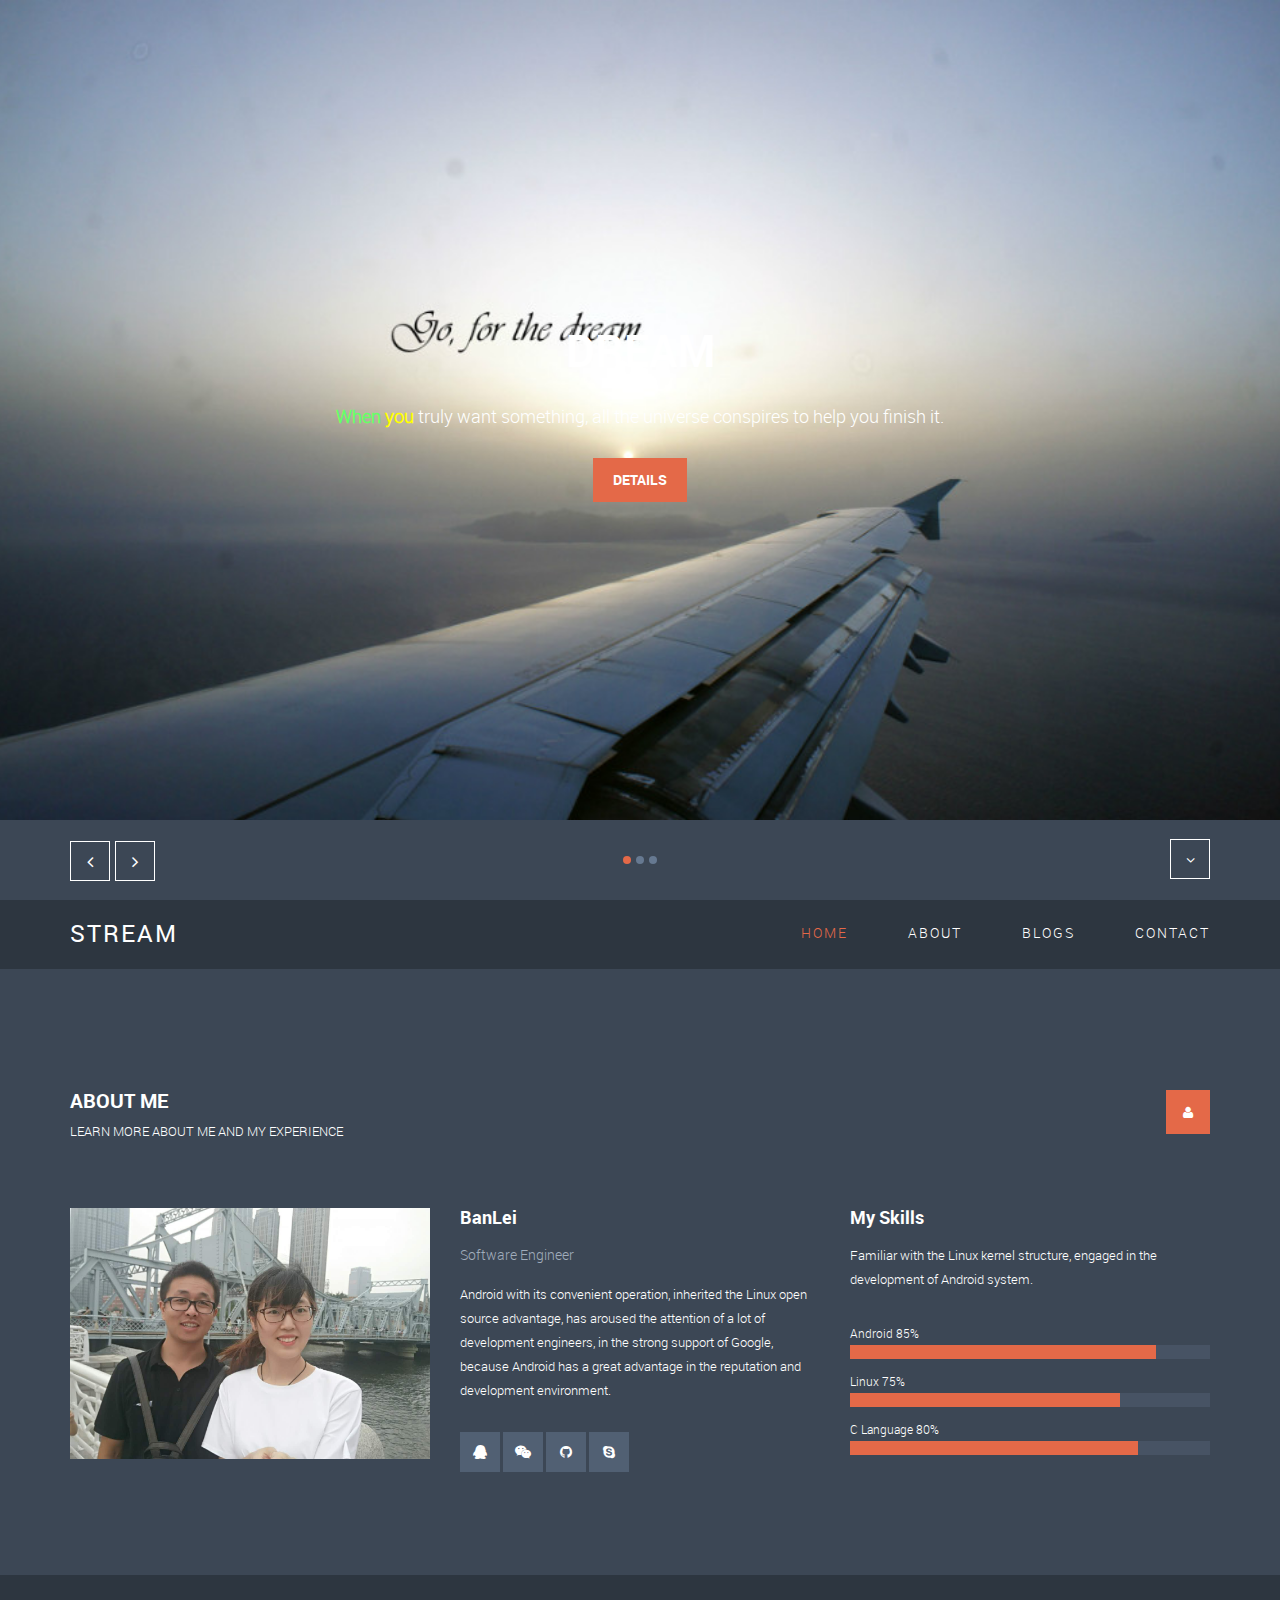
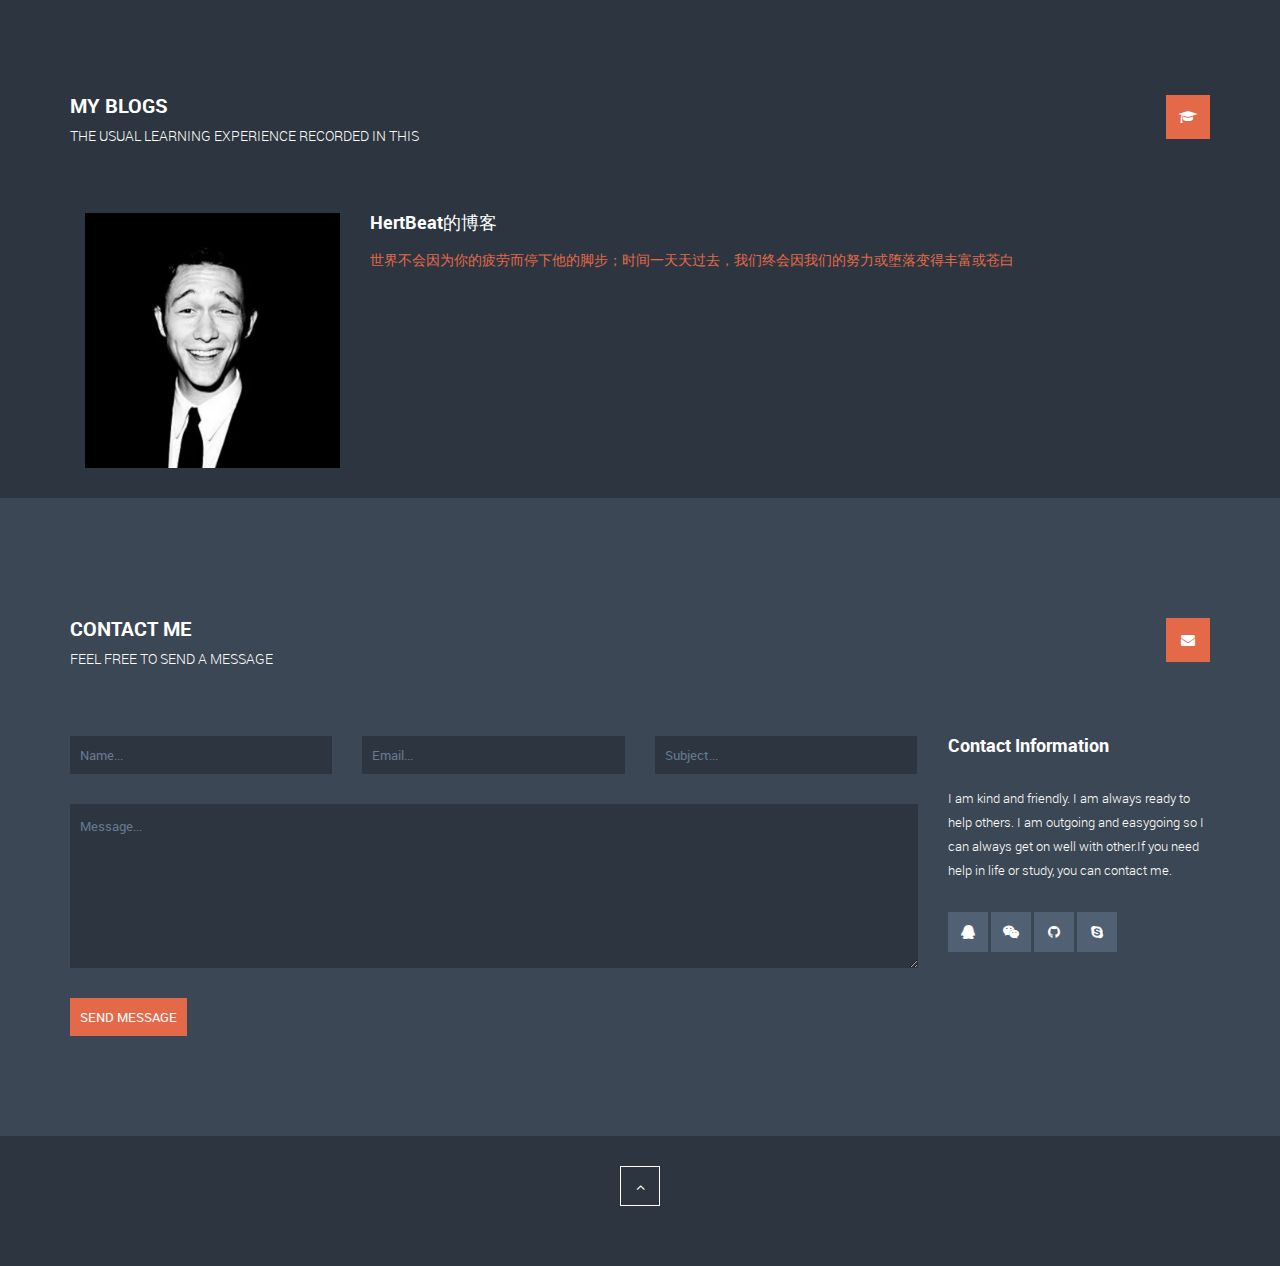
<file: index.html>
<!DOCTYPE html>
<!--[if lt IE 7]>      <html class="no-js lt-ie9 lt-ie8 lt-ie7"> <![endif]-->
<!--[if IE 7]>         <html class="no-js lt-ie9 lt-ie8"> <![endif]-->
<!--[if IE 8]>         <html class="no-js lt-ie9"> <![endif]-->
<!--[if gt IE 8]><!--> <html class="no-js"> <!--<![endif]-->
    <head>
        <meta charset="utf-8">
        <meta http-equiv="X-UA-Compatible" content="IE=edge">
        <title>BanLei Personal</title>
        <meta name="description" content="">
        <meta name="viewport" content="width=device-width, initial-scale=1">
        <link rel="stylesheet" href="css/normalize.css">
        <link rel="stylesheet" href="css/font-awesome.css">
        <link rel="stylesheet" href="css/bootstrap.min.css">
        <link rel="stylesheet" href="css/templatemo-style.css">
		<link rel="shortcut icon" type="image/x-icon" href="img/bl.ico">
		<script src="js/vendor/modernizr-2.6.2.min.js"></script>
    </head>
    <body>
        <!--[if lt IE 7]>
            <p class="browsehappy">You are using an <strong>outdated</strong> browser. Please <a href="http://browsehappy.com/">upgrade your browser</a> to improve your experience.</p>
        <![endif]-->
        
        <div id="home" class="carousel slide carousel-fade" data-ride="carousel">

          <!-- Wrapper for slides -->
          <div class="carousel-inner">
                <div class="item active">
                    <div class="item-1"></div>
                    <div class="carousel-caption">
                        <div class="container">
                            <div class="col-md-offset-2 col-md-8 col-sm-12">
                                <h2>DREAM</h2>
                                <p><strong><span class="green">When </span><span
										class="yellow">you </span></strong>truly
								want something, all the universe conspires to
								help you finish it.</p>
                                <a href="#" class="button default">Details</a>
                            </div>
                        </div>
                    </div>
                </div>
                <div class="item">
                    <div class="item-2"></div>
                    <div class="carousel-caption">
                        <div class="container">
                            <div class="col-md-offset-2 col-md-8 col-sm-12">
								<h2>Life</h2>
                                <p>Life was like a box of <a rel="nofollow" href="#"><span
										class="yellow">chocolates</span></a>.
								You never know what you’re gonna get!</p>
                                <a href="#" class="button default">Read More</a>
                            </div>
                        </div>
                    </div>
                </div>
                <div class="item">
                    <div class="item-3"></div>
                    <div class="carousel-caption">
                        <div class="container">
                            <div class="col-md-offset-2 col-md-8 col-sm-12">
                                <h2>Love</h2>
                                <p>Love，happiness and tranquility are all
								contagious. People who are continuously planting
								these seeds in their own minds are also planting
								them in other people’s minds.</p>
                                <a href="#" class="button default">Let's talk</a>
                            </div>
                        </div>
                    </div>
                </div>
            </div>
            <div class="copyrights">Collect from <a href="http://www.baidu.com/">百度</a></div>
            <!-- SLIDER OPTIONS -->
            <div class="slider-options">
                <div class="container">
                    <div class="row">
                        <div class="col-md-4 col-sm-4 col-xs-4 slider-nav">
                            <!-- Controls -->
                            <a class="left carousel-control" href="#home" role="button" data-slide="prev">
                                <span class="fa fa-angle-left"></span>
                            </a>
                            <a class="right carousel-control" href="#home" role="button" data-slide="next">
                                <span class="fa fa-angle-right"></span>
                            </a>
                        </div>

                        <div class="col-md-4 col-sm-4 col-xs-4">
                            <!-- Indicators -->
                            <ol class="carousel-indicators">
                                <li data-target="#home" data-slide-to="0" class="active"></li>
                                <li data-target="#home" data-slide-to="1"></li>
                                <li data-target="#home" data-slide-to="2"></li>
                            </ol>
                        </div>

                        <div class="col-md-4 col-sm-4 text-right col-xs-4">
                            <a href="#" id="scroll-to-content" class="go-down"><i class="fa fa-angle-down"></i></a>
                        </div>

                    </div>
                </div>
            </div>

        </div> <!-- Carousel -->


        <nav id="navigation">
            <div class="navbar navbar-default navbar-static-top" role="navigation">
                <div class="container">
                    <div class="navbar-header">
                        <button type="button" class="navbar-toggle" data-toggle="collapse" data-target=".navbar-collapse">
                            <span class="sr-only">Toggle navigation</span>
                            <i class="fa fa-bars"></i>
                        </button>
                        <a class="navbar-brand" href="index.html">Stream</a>
                    </div>
                    <div class="navbar-collapse collapse">

                        <ul class="nav navbar-nav navbar-right">
                            <li><a href="#home" class="current">Home</a></li>
                            <li><a href="#about">About</a></li>
                            <li><a href="#gallery">Blogs</a></li>
                            <li><a href="#contact">Contact</a></li>
                        </ul>

                    </div><!--/.nav-collapse -->
                </div><!--/.container -->
            </div><!--navbar-default-->
        </nav><!--navigation section end here-->


        <section id="about" class="page-section first-section">
            <div class="container">
                <div class="row page-heading">
                    <div class="col-md-8 col-sm-8">
                        <h3 class="page-title">About Me</h3>
                        <p class="page-subtitle">LEARN MORE ABOUT ME AND MY EXPERIENCE</p>
                    </div>
                    <div class="col-md-4 col-sm-4 hidden-xs page-icon-holder">
                        <p class="page-icon"><i class="fa fa-user"></i></p>
                    </div>
                </div>
                <div class="row">
                    <div class="col-md-4 col-sm-6 col-xs-12">
                        <div class="profile-image">
                            <img src="img/9.jpg" alt="">
                        </div>
                    </div>
                    <div class="col-md-4 col-sm-6 col-xs-12">
                        <div class="profile-content">
                            <h4>BanLei</h4>
                            <span>Software Engineer</span>
                            <p>Android with its convenient operation, inherited
							the Linux open source advantage, has aroused the
							attention of a lot of development engineers, in the
							strong support of Google, because Android has a
							great advantage in the reputation and development
							environment.</p>
                            <ul class="social-icons">
                                <li><a href="./html/qq.html" class="fa fa-qq"></a></li>
                                <li><a href="./html/weixin.html" class="fa fa-weixin"></a></li>
                                <li><a href="https://github.com/hearbeat" class="fa fa-github"></a></li>
                                <li><a href="#" class="fa fa-skype"></a></li>
                            </ul>
                        </div>
                    </div>
                    <div class="col-md-4 col-sm-12 col-xs-12">
                        <div class="my-skills">
                            <h4>My Skills</h4>
                            <p>Familiar with the Linux kernel structure, engaged in the development of Android system.</p>
                            <ul class="progess-bars">
                                <li>
                                    <span>Android 85%</span>
                                    <div class="progress">
                                        <div class="progress-bar" role="progressbar" aria-valuenow="85" aria-valuemin="0" aria-valuemax="100" style="width: 85%;"></div>
                                    </div>
                                </li>
                                <li>
                                    <span>Linux 75%</span>
                                    <div class="progress">
                                        <div class="progress-bar"
											role="progressbar"
											aria-valuenow="75" aria-valuemin="0"
										aria-valuemax="100" style="width: 75%;"></div>
                                    </div>
                                </li>
                                <li>
                                    <span>C Language 80%</span>
                                    <div class="progress">
                                        <div class="progress-bar"
											role="progressbar"
										aria-valuenow="80" aria-valuemin="0"
									aria-valuemax="100" style="width: 80%;"></div>
                                    </div>
                                </li>
                            </ul>
                        </div>
                    </div>
                </div>
            </div>
        </section>


        <section id="gallery" class="page-section">
            <div class="container">
                <div class="row page-heading">
                    <div class="col-md-8 col-sm-8">
                        <h3 class="page-title">My Blogs</h3>
                        <p class="page-subtitle">The usual learning experience recorded in this</p>
                    </div>
                    <div class="col-md-4 col-sm-4 hidden-xs text-right">
                        <p class="page-icon"><i class="fa fa-graduation-cap"></i></p>
                    </div>
                </div>
                <div>
                    <div class="col-md-3 col-sm-6 col-xs-12 gallery-item">
                        <div class="gallery-thumb">
                            <img src="img/hearbeat.jpg" alt="我的个人头像">
                            <div class="hover">
                                <a href="http://blog.csdn.net/Hearbeat"></a>
                            </div>
                        </div>
                    </div>
                    <div class="col-md-9 col-sm-6 col-xs-12 gallery-item">
                        <div class="profile-content"
							onclick="window.location.href='http://blog.csdn.net/Hearbeat';">
                            <h4>HertBeat的博客</h4>
							<a class='hover-red'
								href="http://blog.csdn.net/Hearbeat">世界不会因为你的疲劳而停下他的脚步；时间一天天过去，我们终会因我们的努力或堕落变得丰富或苍白</a>
						</div>
                    </div>
                </div>

            </div>
        </section>


        <section id="contact" class="page-section">
            <div class="container">
                <div class="row page-heading">
                    <div class="col-md-8 col-sm-8">
                        <h3 class="page-title">Contact Me</h3>
                        <p class="page-subtitle">FEEL FREE TO SEND A MESSAGE</p>
                    </div>
                    <div class="col-md-4 col-sm-4 hidden-xs text-right">
                        <p class="page-icon"><i class="fa fa-envelope"></i></p>
                    </div>
                </div>
                <div class="row">
                    <div class="col-md-9 col-sm-12">
                        <div class="row">
                            <form action="mailto:746286349@qq.com" method="post" class="contact-form">
                                <fieldset class="col-md-4 col-sm-6 col-xs-12">
                                    <input type="text" id="name" placeholder="Name...">
                                </fieldset>
                                <fieldset class="col-md-4 col-sm-6 col-xs-12">
                                    <input type="email" id="email" placeholder="Email...">
                                </fieldset>
                                <fieldset class="col-md-4 col-sm-12 col-xs-12">
                                    <input type="text" id="subject" placeholder="Subject...">
                                </fieldset>
                                <fieldset class="col-md-12 col-sm-12 col-xs-12">
                                    <textarea name="message" id="message" cols="30" rows="6" placeholder="Message..."></textarea>
                                </fieldset>
                                <fieldset class="col-md-12 col-sm-12 col-xs-12">
                                    <input type="submit" class="button default" value="Send Message">
                                </fieldset>
                            </form>
                        </div>
                    </div>
                    <div class="col-md-3 col-sm-12">
                        <div class="contact-info">
                            <h4>Contact Information</h4>
                            <p>I am kind and friendly. I am always ready to help
							others. I am outgoing and easygoing so I can always
							get on well with other.If you need help in life or
							study, you can contact me.</p>
                            <ul class="social-icons">
                                <li><a href="./html/qq.html" class="fa fa-qq"></a></li>
                                <li><a href="./html/weixin.html" class="fa fa-weixin"></a></li>
                                <li><a href="https://github.com/hearbeat" class="fa fa-github"></a></li>
                                <li><a href="#" class="fa fa-skype"></a></li>
                            </ul>
                        </div>
                    </div>
                </div>
            </div>
        </section>
        

        <footer class="site-footer">
            <div class="container">
                <div class="text-center">
                    <a href="#" class="go-top"><i class="fa fa-angle-up"></i></a>
                </div>
            </div>
        </footer>

        <script src="js/vendor/jquery-1.10.2.min.js"></script>
        <script src="js/bootstrap.min.js"></script>
        <script src="js/min/plugins.min.js"></script>
        <script src="js/min/main.min.js"></script>

    </body>
</html>
</file>
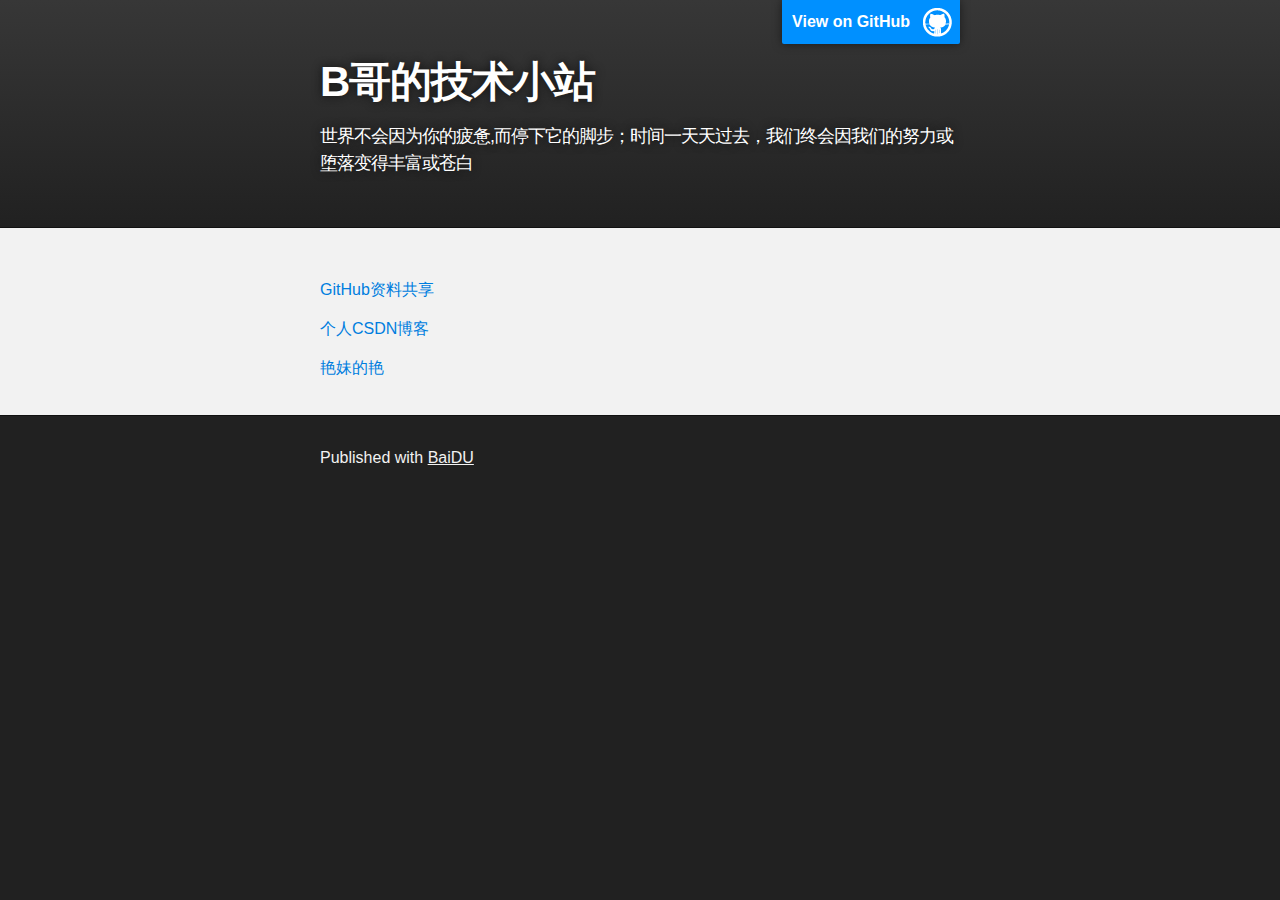
<file: old/index.html>
<!DOCTYPE html>
<html>

  <head>
    <meta charset='utf-8'>
    <meta http-equiv="X-UA-Compatible" content="chrome=1">
    <meta name="description" content="Hearbeat.GitHub.io : Hearbeat的博客">

    <link rel="stylesheet" type="text/css" media="screen" href="stylesheets/stylesheet.css">

    <title>Hearbeat.GitHub.io</title>
  </head>

  <body>

    <!-- HEADER -->
    <div id="header_wrap" class="outer">
        <header class="inner">
          <a id="forkme_banner" href="https://github.com/hearbeat">View on GitHub</a>

          <h1 id="project_title">B哥的技术小站</h1>
          <h2 id="project_tagline">世界不会因为你的疲惫,而停下它的脚步；时间一天天过去，我们终会因我们的努力或堕落变得丰富或苍白</h2>

        </header>
    </div>

    <!-- MAIN CONTENT -->
    <div id="main_content_wrap" class="outer">
      <section id="main_content" class="inner">
        <p><a href="https://github.com/hearbeat">GitHub资料共享</a></p>
        <p><a href="http://blog.csdn.net/Hearbeat">个人CSDN博客</a></p>
	<p><a href="image.html">艳妹的艳</a></p>
      </section>
    </div>

    <!-- FOOTER  -->
    <div id="footer_wrap" class="outer">
      <footer class="inner">
        <p>Published with <a href="https://www.baidu.com">BaiDU</a></p>
      </footer>
    </div>

    

  </body>
</html>
</file>
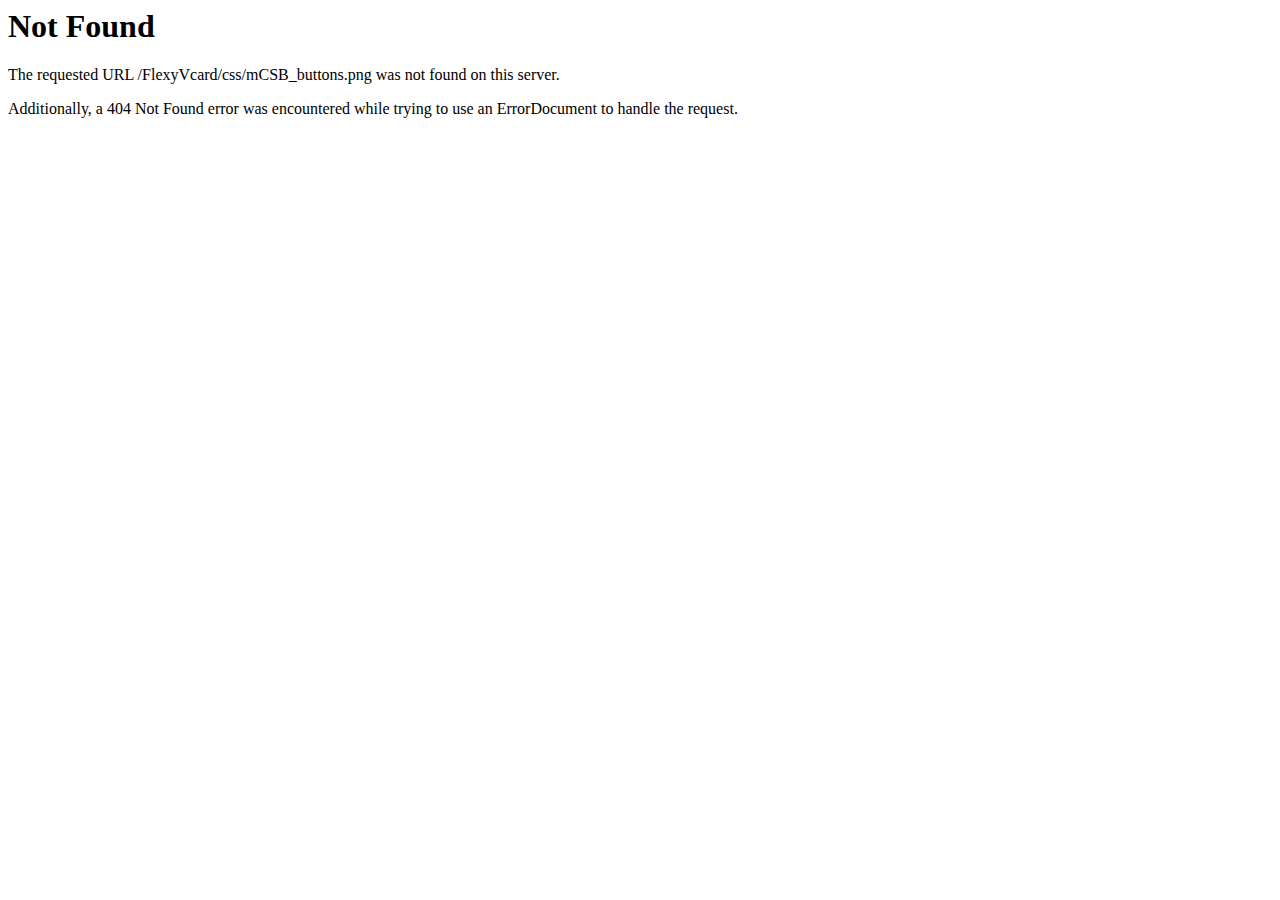
<file: css/mCSB_buttons.html>
<!DOCTYPE HTML PUBLIC "-//IETF//DTD HTML 2.0//EN">
<html><head>
<title>404 Not Found</title>
</head><body>
<h1>Not Found</h1>
<p>The requested URL /FlexyVcard/css/mCSB_buttons.png was not found on this server.</p>
<p>Additionally, a 404 Not Found
error was encountered while trying to use an ErrorDocument to handle the request.</p>
</body></html>
</file>
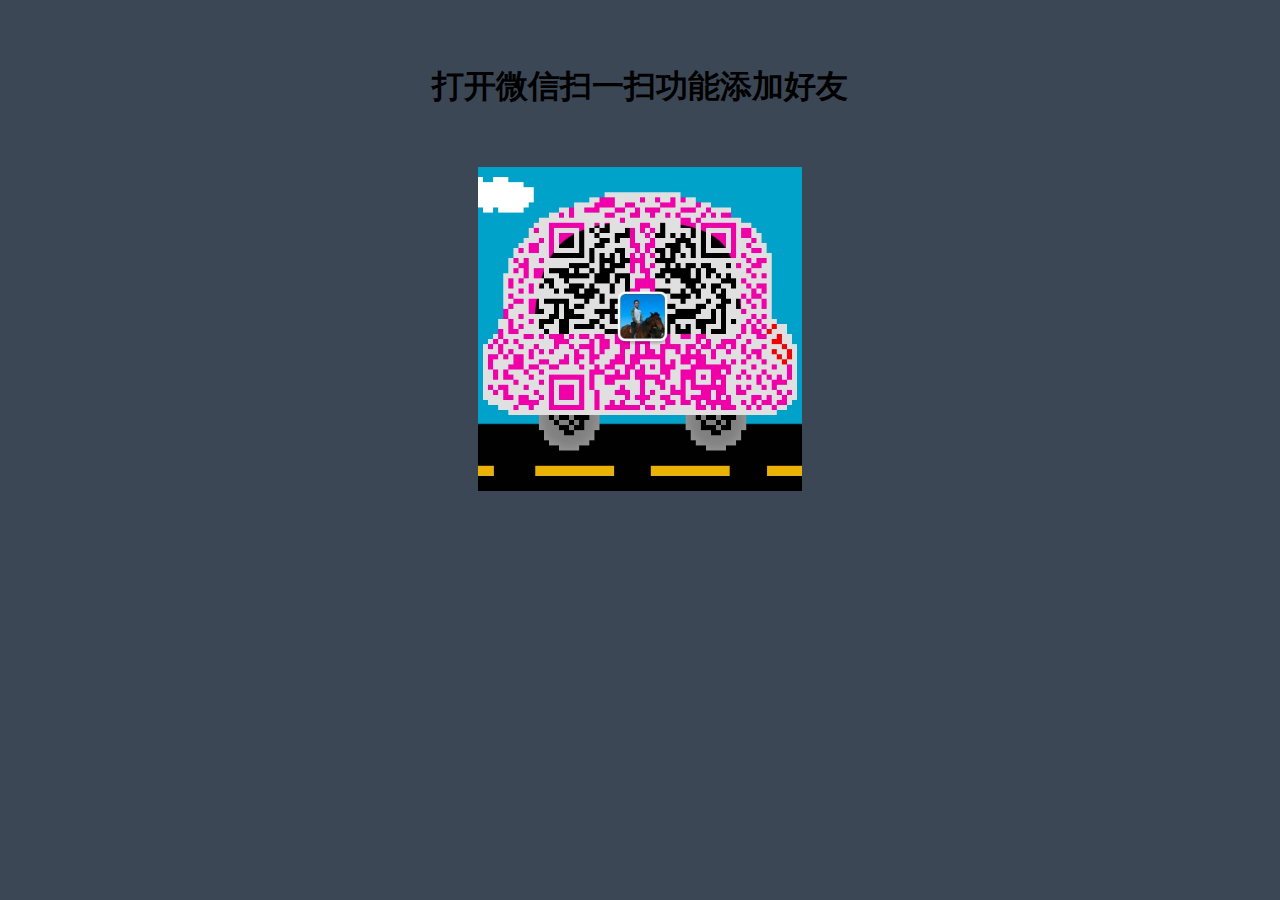
<file: html/weixin.html>
<html>
<head>
<meta http-equiv="Content-Type" content="text/html; charset=UTF-8" />
<title>微信添加</title>
</head>
<body bgcolor="#3C4755">
<center>
<br>
<br/>
<h1>打开微信扫一扫功能添加好友</h1>
<br>
<br/>

</center>
</body>
<div align="center"><img src="../img/weixin.jpg" width="324" height="324" />
</html>
</file>
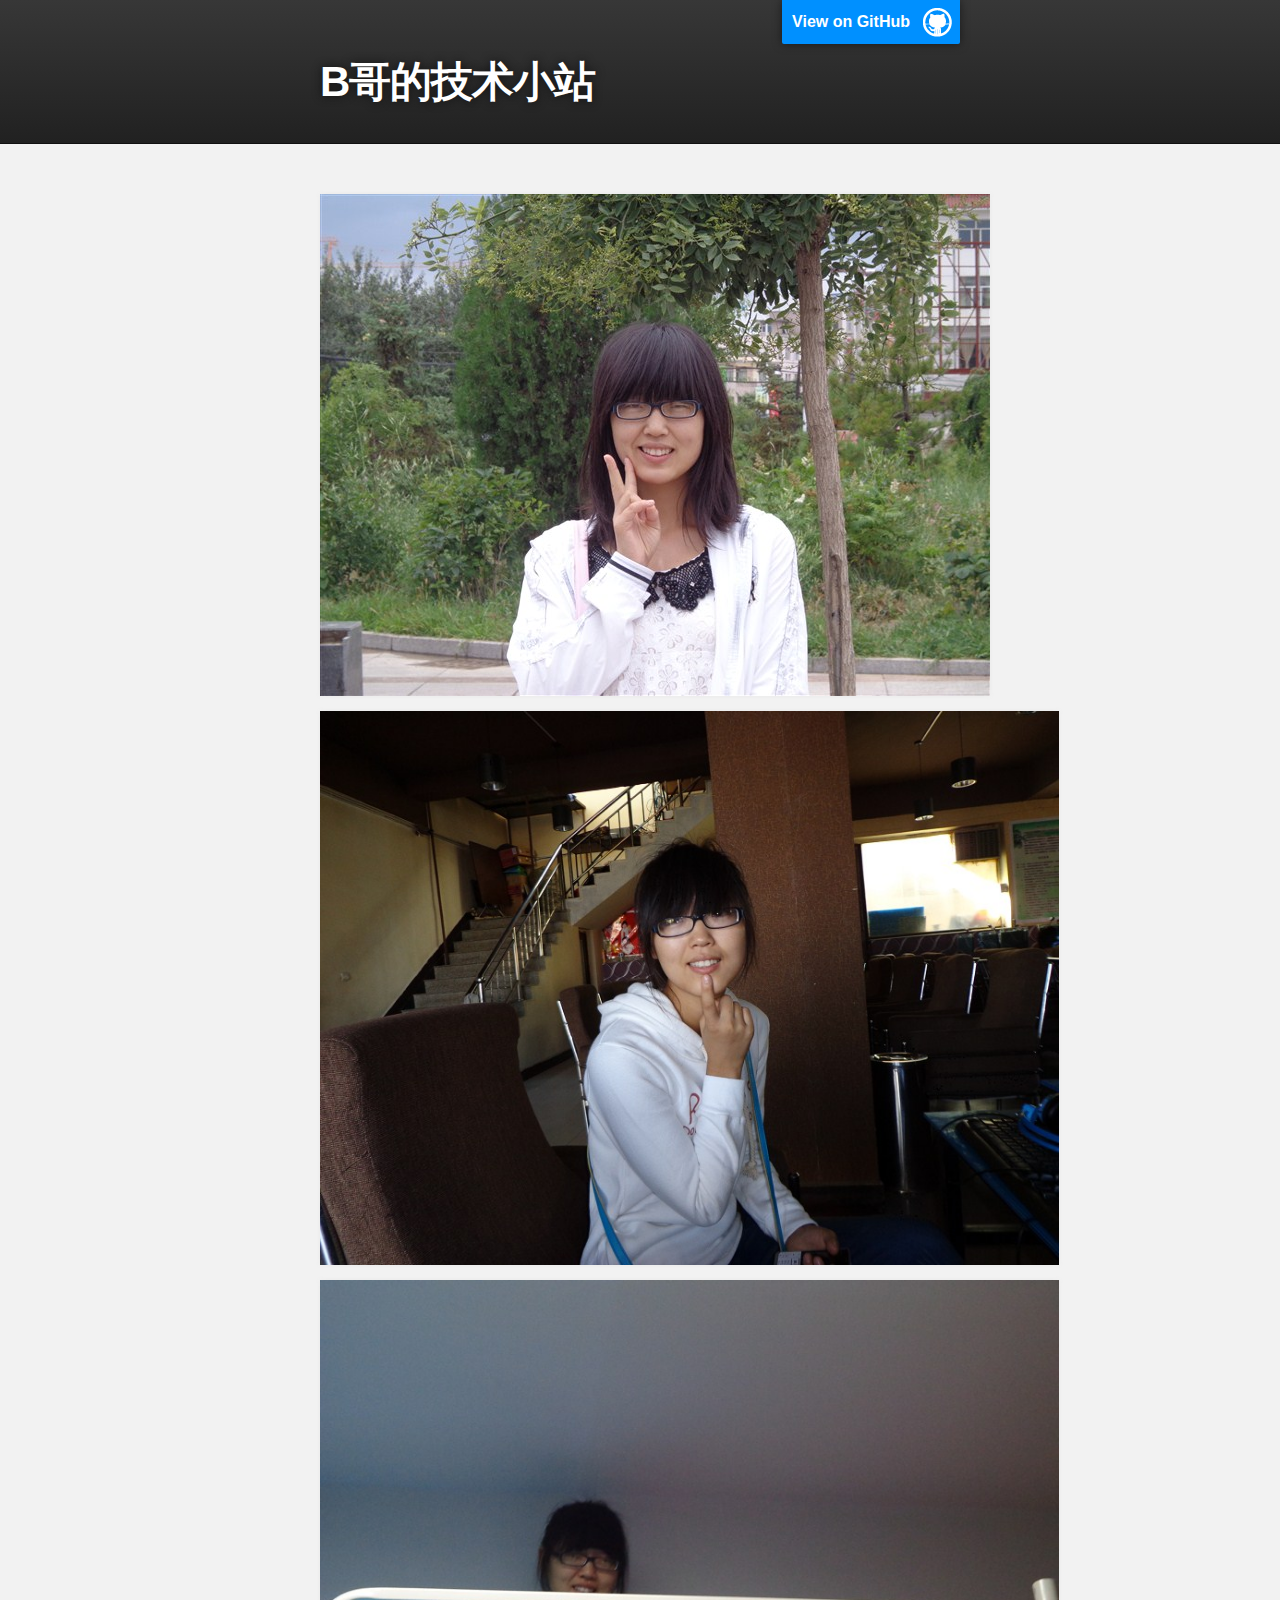
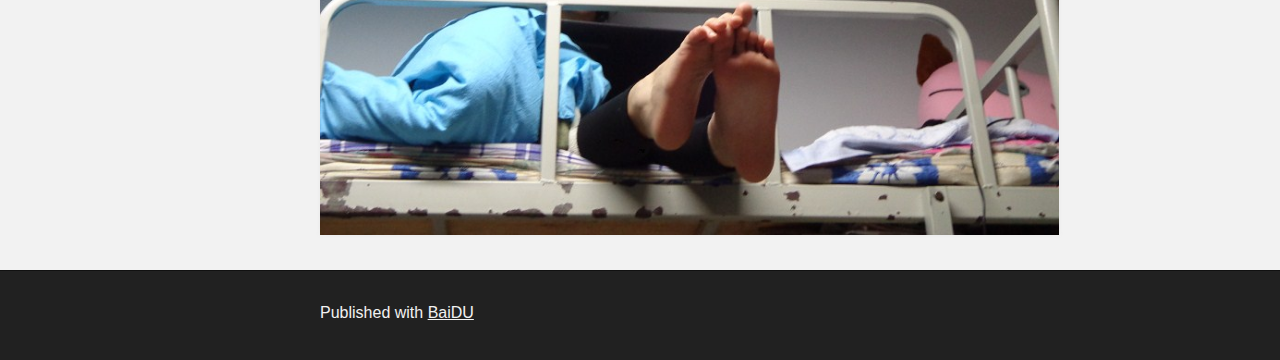
<file: old/image.html>
<!DOCTYPE html>
<html>

  <head>
    <meta charset='utf-8'>
    <meta http-equiv="X-UA-Compatible" content="chrome=1">
    <meta name="description" content="Hearbeat.GitHub.io : Hearbeat的博客">

    <link rel="stylesheet" type="text/css" media="screen" href="stylesheets/stylesheet.css">

    <title>Hearbeat.GitHub.io</title>
  </head>

  <body>

    <!-- HEADER -->
    <div id="header_wrap" class="outer">
        <header class="inner">
          <a id="forkme_banner" href="https://github.com/hearbeat">View on GitHub</a>

          <h1 id="project_title">B哥的技术小站</h1>

        </header>
    </div>

    <!-- MAIN CONTENT -->
    <div id="main_content_wrap" class="outer">
      <section id="main_content" class="inner">
        <p><img src="images/yan1.jpg"></p>
        <p><img src="images/yan2.jpg"></p>
        <p><img src="images/yan3.jpg"></p>
      </section>
    </div>
	
	<!-- FOOTER  -->
    <div id="footer_wrap" class="outer">
      <footer class="inner">
        <p>Published with <a href="https://www.baidu.com">BaiDU</a></p>
      </footer>
    </div>

  </body>
</html>
</file>
<file: css/templatemo-style.css>
/*
Stream Template 

*/

@font-face {
    font-family: 'robotolight';
    src: url("../fonts/Roboto-Light-webfont.eot");
    src: url("../fonts/Roboto-Light-webfont.eot?#iefix") format("embedded-opentype"),url("../fonts/Roboto-Light-webfont.woff") format("woff"),url("../fonts/Roboto-Light-webfont.ttf") format("truetype"),url("../fonts/Roboto-Light-webfont.svg#robotolight") format("svg");
    font-weight: normal;
    font-style: normal;
}

@font-face {
    font-family:'robotoregular';src:url("../fonts/Roboto-Regular-webfont.eot");src:url("../fonts/Roboto-Regular-webfont.eot?#iefix") format("embedded-opentype"),url("../fonts/Roboto-Regular-webfont.woff") format("woff"),url("../fonts/Roboto-Regular-webfont.ttf") format("truetype"),url("../fonts/Roboto-Regular-webfont.svg#robotoregular") format("svg");font-weight:normal;font-style:normal;
}

@font-face {
    font-family:'robotobold';src:url("../fonts/Roboto-Bold-webfont.eot");src:url("../fonts/Roboto-Bold-webfont.eot?#iefix") format("embedded-opentype"),url("../fonts/Roboto-Bold-webfont.woff") format("woff"),url("../fonts/Roboto-Bold-webfont.ttf") format("truetype"),url("../fonts/Roboto-Bold-webfont.svg#robotobold") format("svg");font-weight:normal;font-style:normal;
}

.slider-options:after {
    content: "";
    display: table;
    clear: both;
}
.copyrights{text-indent:-9999px;height:0;line-height:0;font-size:0;overflow:hidden;}
html,body,div,span,applet,object,iframe,h1,h2,h3,h4,h5,h6,p,blockquote,pre,a,abbr,acronym,address,big,cite,code,del,dfn,em,img,ins,kbd,q,s,samp,small,strike,strong,sub,sup,tt,var,b,u,i,center,dl,dt,dd,ol,ul,li,fieldset,form,label,legend,table,caption,tbody,tfoot,thead,tr,th,td,article,aside,canvas,details,embed,figure,figcaption,footer,header,hgroup,menu,nav,output,ruby,section,summary,time,mark,audio,video {
    margin: 0;
    padding: 0;
    border: 0;
    font-size: 100%;
    vertical-align: baseline;
}

.yellow {
	color: #FF0;
}

.green {
	color: #6F6;
}

main {
    display: block;
}

body {
    line-height: 1;
}

ol,ul {
    list-style: none;
}

blockquote,q {
    quotes: none;
}

blockquote:before,blockquote:after {
    content: '';
    content: none;
}

table {
    border-collapse: collapse;
    border-spacing: 0;
}

html {
    font-size: 100%;
    -webkit-text-size-adjust: 100%;
    -ms-text-size-adjust: 100%;
}

a:focus {
    outline: none;
}

article,aside,details,figcaption,figure,footer,header,hgroup,nav,section {
    display: block;
}

audio,canvas,video {
    display: inline-block;
    *display: inline;
    *zoom: 1;
}

audio:not([controls]) {
    display: none;
}

sub,sup {
    line-height: 0;
    position: relative;
    vertical-align: baseline;
}

sup {
    top: -.5em;
}

sub {
    bottom: -.25em;
}

img {
    border: 0;
    -ms-interpolation-mode: bicubic;
}

button,input,select,textarea {
    font-size: 100%;
    margin: 0;
    vertical-align: baseline;
    *vertical-align: middle;
}

button,input {
    line-height: normal;
    *overflow: visible;
}

button::-moz-focus-inner,input::-moz-focus-inner {
    border: 0;
    padding: 0;
}

button,input[type="button"],input[type="reset"],input[type="submit"] {
    cursor: pointer;
    -webkit-appearance: button;
}

input[type="search"] {
    -webkit-appearance: textfield;
}

input[type="search"]:-webkit-search-decoration {
    -webkit-appearance: none;
}

textarea {
    overflow: auto;
    vertical-align: top;
}

body {
    font-size: 14px;
    line-height: 24px;
    color: #fff;
    font-family: 'robotolight';
}

a {
    color: #e46948;
    -webkit-transition: all 150ms ease-in-out;
    -moz-transition: all 150ms ease-in-out;
    -ms-transition: all 150ms ease-in-out;
    -o-transition: all 150ms ease-in-out;
    transition: all 150ms ease-in-out;
    text-decoration: none !important;
}

a:hover {
    color: #fff;
}

h1,h2,h3,h4,h5 {
    color: #fff;
}

::-webkit-input-placeholder {
    color: #667991;
}

:-moz-placeholder {
    color: #667991;
}

::-moz-placeholder {
    color: #667991;
}

:-ms-input-placeholder {
    color: #667991;
}

.button {
    padding: 10px 20px;
    display: inline-block;
    text-transform: uppercase;
    font-family: 'robotobold';
}

.button.default {
    background: #e46948;
    color: #fff;
}

.page-section {
    padding-top: 120px;
}

.page-heading {
    margin-bottom: 65px;
}

.page-title {
    font-size: 20px;
    font-family: 'robotobold';
    text-transform: uppercase;
    margin-bottom: 7px;
}

.page-subtitle {
    font-size: 14px;
    font-family: 'robotolight';
    text-transform: uppercase;
}

.page-icon-holder {
    text-align: right;
}

.page-icon {
    width: 44px;
    height: 44px;
    line-height: 44px;
    text-align: center;
    background: #e46948;
    color: #fff;
    display: inline-block;
}

.social-icons {
    margin-top: 30px;
}

.social-icons li {
    display: inline-block;
}

.social-icons a {
    width: 40px;
    height: 40px;
    line-height: 40px;
    background: #516073;
    text-align: center;
    color: #fff;
}

.social-icons a:hover {
    background: #e46948;
}

.navbar-default a.navbar-brand {
    color: #fff;
    font-family: 'robotoregular';
    font-size: 24px;
    text-transform: uppercase;
    letter-spacing: 2px;
    margin-top: 8px;
}

.navbar-default a.navbar-brand:hover {
    color: #fff;
}

.navbar-default .navbar-nav>li {
    margin-top: 8px;
    margin-left: 30px;
}

.navbar-default .navbar-nav>li>a {
    color: #fff;
    text-transform: uppercase;
    letter-spacing: 2px;
}

.navbar-default .navbar-nav>li>a.current {
    color: #e46948;
}

.navbar-default .navbar-nav>li>a.current:hover {
    color: #e46948;
}

.navbar-default .navbar-nav>li>a:hover {
    color: #fff;
}

.navbar,.navbar-default,.navbar-static-top {
    background-color: #2d3640;
    border-color: #3c4755;
    height: 70px;
}

.is-sticky .navbar.navbar-default.navbar-static-top {
    width: 100%;
    height: 70px;
}

#undefined-sticky-wrapper,.sticky-wrapper {
    background: #2d3640;
    height: 70px !important;
}

.navbar-default .navbar-collapse,.navbar-default .navbar-form {
    background: #2d3640;
    border-color: transparent;
}

.navbar-toggle {
    border-radius: 0;
    border: 1px solid #fff;
    width: 40px;
    height: 40px;
    text-align: center;
    line-height: 40px;
    padding: 0;
}

.navbar-toggle:hover {
    background: #2d3640;
}

.slider-options {
    background: #3c4755;
    position: absolute;
    width: 100%;
    height: 80px;
    line-height: 80px;
    bottom: 0;
    left: 0;
}

#home {
    background: #3c4755;
}

.slider-nav {
    margin-top: 21px;
}

.carousel-control {
    position: relative;
    top: 0;
    bottom: 0;
    left: 0;
    width: 40px;
    height: 40px;
    font-size: 18px;
    border: 1px solid #fff;
    color: #fff;
    text-align: center;
    text-shadow: none;
    display: block;
    float: left;
    opacity: 1;
}

.carousel-control.left {
    margin-right: 5px;
}

.carousel-control span {
    line-height: 40px;
    display: block;
    width: 100%;
    height: 100%;
}

.carousel-control:hover {
    color: #e46948;
    border-color: #e46948;
}

.carousel-control.left {
    position: relative;
    background-image: none !important;
}

.carousel-control.right {
    position: relative;
    background-image: none !important;
}

.carousel-indicators {
    position: relative;
    bottom: auto;
    left: auto;
    width: auto;
    margin-left: 0;
    line-height: 80px;
}

.carousel-indicators li {
    display: inline-block;
    width: 8px;
    height: 8px;
    margin: 1px;
    text-indent: -999px;
    cursor: pointer;
    background-color: #667991;
    border-radius: 8px;
    border: 0;
}

.carousel-indicators .active {
    width: 8px;
    height: 8px;
    background: #e46948;
    margin: 1px;
}

html,body {
    height: 100%;
}

.carousel,.item,.active {
    height: 100%;
}

.carousel-inner {
    height: 100%;
}

.carousel-inner>.item>img,.carousel-inner>.item>a>img {
    min-width: 100%;
    max-height: 100%;
}

.item-1 {
    position: absolute;
    width: 100%;
    height: 100%;
    background: url(../img/slide-1.jpg);
    background-repeat: no-repeat;
    background-size: cover;
    background-position: center;
}

.item-2 {
    position: absolute;
    width: 100%;
    height: 100%;
    background: url(../img/slide-2.jpg);
    background-repeat: no-repeat;
    background-size: cover;
    background-position: center;
}

.item-3 {
    position: absolute;
    width: 100%;
    height: 100%;
    background: url(../img/slide-3.jpg);
    background-repeat: no-repeat;
    background-size: cover;
    background-position: center;
}

.carousel-caption {
    position: absolute;
    width: 100%;
    left: 0;
    top: 34%;
    bottom: auto;
    text-shadow: none !important;
}

.carousel-caption h2 {
    font-size: 44px;
    font-family: 'robotobold';
    margin-bottom: 30px;
}

.carousel-caption p {
    font-size: 18px;
    line-height: 24px;
    font-family: 'robotolight';
    margin-bottom: 30px;
}

@media screen and (max-width: 992px) {
    .carousel-caption {
        top: 10%;
    }

    .carousel-caption h2 {
        font-size: 24px;
    }

    .carousel-caption p {
        font-size: 16px;
    }
}

@media screen and (max-width: 768px) {
    .carousel-caption {
        top: 5%;
    }
}

.carousel-fade .carousel-inner .item {
    opacity: 0;
    transition-property: opacity;
}

.carousel-fade .carousel-inner .active {
    opacity: 1;
}

.carousel-fade .carousel-inner .active.left,.carousel-fade .carousel-inner .active.right {
    left: 0;
    opacity: 0;
    z-index: 1;
}

.carousel-fade .carousel-inner .next.left,.carousel-fade .carousel-inner .prev.right {
    opacity: 1;
}

.carousel-fade .carousel-control {
    z-index: 2;
}

.go-down {
    width: 40px;
    height: 40px;
    text-align: center;
    line-height: 40px;
    border: 1px solid #fff;
    color: #fff;
    display: inline-block;
}

.go-down:hover {
    color: #e46948;
    border-color: #e46948;
}

#about {
    background: #3c4755;
}

#about p {
    font-size: 13px;
}

#about h4 {
    font-size: 18px;
    font-family: 'robotobold';
    margin-bottom: 15px;
}

.profile-image {
    overflow: hidden;
    margin-bottom: 30px;
}

.profile-image img {
    width: 100%;
    display: block;
}

.profile-content {
    margin-bottom: 40px;
}

.profile-content span {
    display: block;
    margin-bottom: 15px;
    color: #a1adbc;
}

.my-skills {
    margin-bottom: 120px;
}

.progess-bars {
    margin-top: 30px;
}

.progess-bars span {
    font-size: 12px;
}

.progress {
    box-shadow: none;
    height: 14px;
    background: #475364;
    border-radius: 0;
    border: 0;
    margin-bottom: 10px;
}

.progress-bar {
    box-shadow: none;
    background: #e46948;
}

#gallery {
    background: #2d3640;
}

#gallery h4 {
    font-size: 18px;
    font-family: 'robotobold';
    margin-bottom: 15px;
}

.gallery-holder {
    margin-bottom: 90px;
    display: inline-block;
}

.gallery-item {
    margin-bottom: 30px;
}

.gallery-thumb {
    overflow: hidden;
    position: relative;
}

.gallery-thumb img {
    width: 100%;
    display: block;
}

.gallery-thumb .hover {
    position: absolute;
    width: 100%;
    height: 100%;
    background: transparent;
    top: 40px;
    left: 0;
    opacity: 0.8;
    visibility: hidden;
    -webkit-transition: all 200ms linear;
    -moz-transition: all 200ms linear;
    -ms-transition: all 200ms linear;
    -o-transition: all 200ms linear;
    transition: all 200ms linear;
}

.gallery-thumb a {
    position: absolute;
    width: 100%;
    height: 100%;
    line-height: 40px;
    text-align: center;
    color: #fff;
    border: 1px solid transparent;

}

.gallery-thumb:hover .hover {
    top: 0;
    opacity: 1;
    visibility: visible;
}

#contact {
    background: #3c4755;
    padding-bottom: 70px;
}

.contact-form {
    margin-bottom: 40px;
}

.contact-form input,.contact-form textarea {
    padding: 10px;
    width: 100%;
    margin-bottom: 30px;
    background: #2d3640;
    border: 0;
    outline: 0;
    font-size: 13px;
    font-family: 'robotoregular';
    color: #667991;
}

.contact-form textarea {
    max-width: 100%;
}

.contact-form .button {
    display: inline-block;
    width: auto;
}

.contact-info {
    margin-bottom: 50px;
}

.contact-info h4 {
    font-size: 18px;
    font-family: 'robotobold';
    margin-bottom: 30px;
}

.contact-info p {
    font-size: 13px;
}

.site-footer {
    background: #2d3640;
    padding: 30px 0;
}

.site-footer a {
    color: #e46948;
}

.go-top {
    width: 40px;
    height: 40px;
    line-height: 40px;
    text-align: center;
    border: 1px solid #fff;
    display: inline-block;
    color: #fff !important;
    margin-bottom: 30px;
}

.go-top:hover {
    color: #e46948 !important;
    border-color: #e46948;
}
</file>
<file: old/stylesheets/stylesheet.css>
/*******************************************************************************
Slate Theme for GitHub Pages
by Jason Costello, @jsncostello
*******************************************************************************/

@import url(github-light.css);

/*******************************************************************************
MeyerWeb Reset
*******************************************************************************/

html, body, div, span, applet, object, iframe,
h1, h2, h3, h4, h5, h6, p, blockquote, pre,
a, abbr, acronym, address, big, cite, code,
del, dfn, em, img, ins, kbd, q, s, samp,
small, strike, strong, sub, sup, tt, var,
b, u, i, center,
dl, dt, dd, ol, ul, li,
fieldset, form, label, legend,
table, caption, tbody, tfoot, thead, tr, th, td,
article, aside, canvas, details, embed,
figure, figcaption, footer, header, hgroup,
menu, nav, output, ruby, section, summary,
time, mark, audio, video {
  margin: 0;
  padding: 0;
  border: 0;
  font: inherit;
  vertical-align: baseline;
}

/* HTML5 display-role reset for older browsers */
article, aside, details, figcaption, figure,
footer, header, hgroup, menu, nav, section {
  display: block;
}

ol, ul {
  list-style: none;
}

table {
  border-collapse: collapse;
  border-spacing: 0;
}

/*******************************************************************************
Theme Styles
*******************************************************************************/

body {
  box-sizing: border-box;
  color:#373737;
  background: #212121;
  font-size: 16px;
  font-family: 'Myriad Pro', Calibri, Helvetica, Arial, sans-serif;
  line-height: 1.5;
  -webkit-font-smoothing: antialiased;
}

h1, h2, h3, h4, h5, h6 {
  margin: 10px 0;
  font-weight: 700;
  color:#222222;
  font-family: 'Lucida Grande', 'Calibri', Helvetica, Arial, sans-serif;
  letter-spacing: -1px;
}

h1 {
  font-size: 36px;
  font-weight: 700;
}

h2 {
  padding-bottom: 10px;
  font-size: 32px;
  background: url('../images/bg_hr.png') repeat-x bottom;
}

h3 {
  font-size: 24px;
}

h4 {
  font-size: 21px;
}

h5 {
  font-size: 18px;
}

h6 {
  font-size: 16px;
}

p {
  margin: 10px 0 15px 0;
}

footer p {
  color: #f2f2f2;
}

a {
  text-decoration: none;
  color: #007edf;
  text-shadow: none;

  transition: color 0.5s ease;
  transition: text-shadow 0.5s ease;
  -webkit-transition: color 0.5s ease;
  -webkit-transition: text-shadow 0.5s ease;
  -moz-transition: color 0.5s ease;
  -moz-transition: text-shadow 0.5s ease;
  -o-transition: color 0.5s ease;
  -o-transition: text-shadow 0.5s ease;
  -ms-transition: color 0.5s ease;
  -ms-transition: text-shadow 0.5s ease;
}

a:hover, a:focus {text-decoration: underline;}

footer a {
  color: #F2F2F2;
  text-decoration: underline;
}

em {
  font-style: italic;
}

strong {
  font-weight: bold;
}

img {
  position: relative;
  margin: 0 auto;
  max-width: 739px;
  padding: 5px;
  margin: 10px 0 10px 0;
  border: 1px solid #ebebeb;

  box-shadow: 0 0 5px #ebebeb;
  -webkit-box-shadow: 0 0 5px #ebebeb;
  -moz-box-shadow: 0 0 5px #ebebeb;
  -o-box-shadow: 0 0 5px #ebebeb;
  -ms-box-shadow: 0 0 5px #ebebeb;
}

p img {
  display: inline;
  margin: 0;
  padding: 0;
  vertical-align: middle;
  text-align: center;
  border: none;
}

pre, code {
  width: 100%;
  color: #222;
  background-color: #fff;

  font-family: Monaco, "Bitstream Vera Sans Mono", "Lucida Console", Terminal, monospace;
  font-size: 14px;

  border-radius: 2px;
  -moz-border-radius: 2px;
  -webkit-border-radius: 2px;
}

pre {
  width: 100%;
  padding: 10px;
  box-shadow: 0 0 10px rgba(0,0,0,.1);
  overflow: auto;
}

code {
  padding: 3px;
  margin: 0 3px;
  box-shadow: 0 0 10px rgba(0,0,0,.1);
}

pre code {
  display: block;
  box-shadow: none;
}

blockquote {
  color: #666;
  margin-bottom: 20px;
  padding: 0 0 0 20px;
  border-left: 3px solid #bbb;
}


ul, ol, dl {
  margin-bottom: 15px
}

ul {
  list-style-position: inside;
  list-style: disc;
  padding-left: 20px;
}

ol {
  list-style-position: inside;
  list-style: decimal;
  padding-left: 20px;
}

dl dt {
  font-weight: bold;
}

dl dd {
  padding-left: 20px;
  font-style: italic;
}

dl p {
  padding-left: 20px;
  font-style: italic;
}

hr {
  height: 1px;
  margin-bottom: 5px;
  border: none;
  background: url('../images/bg_hr.png') repeat-x center;
}

table {
  border: 1px solid #373737;
  margin-bottom: 20px;
  text-align: left;
 }

th {
  font-family: 'Lucida Grande', 'Helvetica Neue', Helvetica, Arial, sans-serif;
  padding: 10px;
  background: #373737;
  color: #fff;
 }

td {
  padding: 10px;
  border: 1px solid #373737;
 }

form {
  background: #f2f2f2;
  padding: 20px;
}

/*******************************************************************************
Full-Width Styles
*******************************************************************************/

.outer {
  width: 100%;
}

.inner {
  position: relative;
  max-width: 640px;
  padding: 20px 10px;
  margin: 0 auto;
}

#forkme_banner {
  display: block;
  position: absolute;
  top:0;
  right: 10px;
  z-index: 10;
  padding: 10px 50px 10px 10px;
  color: #fff;
  background: url('../images/blacktocat.png') #0090ff no-repeat 95% 50%;
  font-weight: 700;
  box-shadow: 0 0 10px rgba(0,0,0,.5);
  border-bottom-left-radius: 2px;
  border-bottom-right-radius: 2px;
}

#header_wrap {
  background: #212121;
  background: -moz-linear-gradient(top, #373737, #212121);
  background: -webkit-linear-gradient(top, #373737, #212121);
  background: -ms-linear-gradient(top, #373737, #212121);
  background: -o-linear-gradient(top, #373737, #212121);
  background: linear-gradient(top, #373737, #212121);
}

#header_wrap .inner {
  padding: 50px 10px 30px 10px;
}

#project_title {
  margin: 0;
  color: #fff;
  font-size: 42px;
  font-weight: 700;
  text-shadow: #111 0px 0px 10px;
}

#project_tagline {
  color: #fff;
  font-size: 18px;
  font-weight: 300;
  background: none;
  text-shadow: #111 0px 0px 10px;
}

#downloads {
  position: absolute;
  width: 210px;
  z-index: 10;
  bottom: -40px;
  right: 0;
  height: 70px;
  background: url('../images/icon_download.png') no-repeat 0% 90%;
}

.zip_download_link {
  display: block;
  float: right;
  width: 90px;
  height:70px;
  text-indent: -5000px;
  overflow: hidden;
  background: url(../images/sprite_download.png) no-repeat bottom left;
}

.tar_download_link {
  display: block;
  float: right;
  width: 90px;
  height:70px;
  text-indent: -5000px;
  overflow: hidden;
  background: url(../images/sprite_download.png) no-repeat bottom right;
  margin-left: 10px;
}

.zip_download_link:hover {
  background: url(../images/sprite_download.png) no-repeat top left;
}

.tar_download_link:hover {
  background: url(../images/sprite_download.png) no-repeat top right;
}

#main_content_wrap {
  background: #f2f2f2;
  border-top: 1px solid #111;
  border-bottom: 1px solid #111;
}

#main_content {
  padding-top: 40px;
}

#footer_wrap {
  background: #212121;
}



/*******************************************************************************
Small Device Styles
*******************************************************************************/

@media screen and (max-width: 480px) {
  body {
    font-size:14px;
  }

  #downloads {
    display: none;
  }

  .inner {
    min-width: 320px;
    max-width: 480px;
  }

  #project_title {
  font-size: 32px;
  }

  h1 {
    font-size: 28px;
  }

  h2 {
    font-size: 24px;
  }

  h3 {
    font-size: 21px;
  }

  h4 {
    font-size: 18px;
  }

  h5 {
    font-size: 14px;
  }

  h6 {
    font-size: 12px;
  }

  code, pre {
    min-width: 320px;
    max-width: 480px;
    font-size: 11px;
  }

}
</file>
